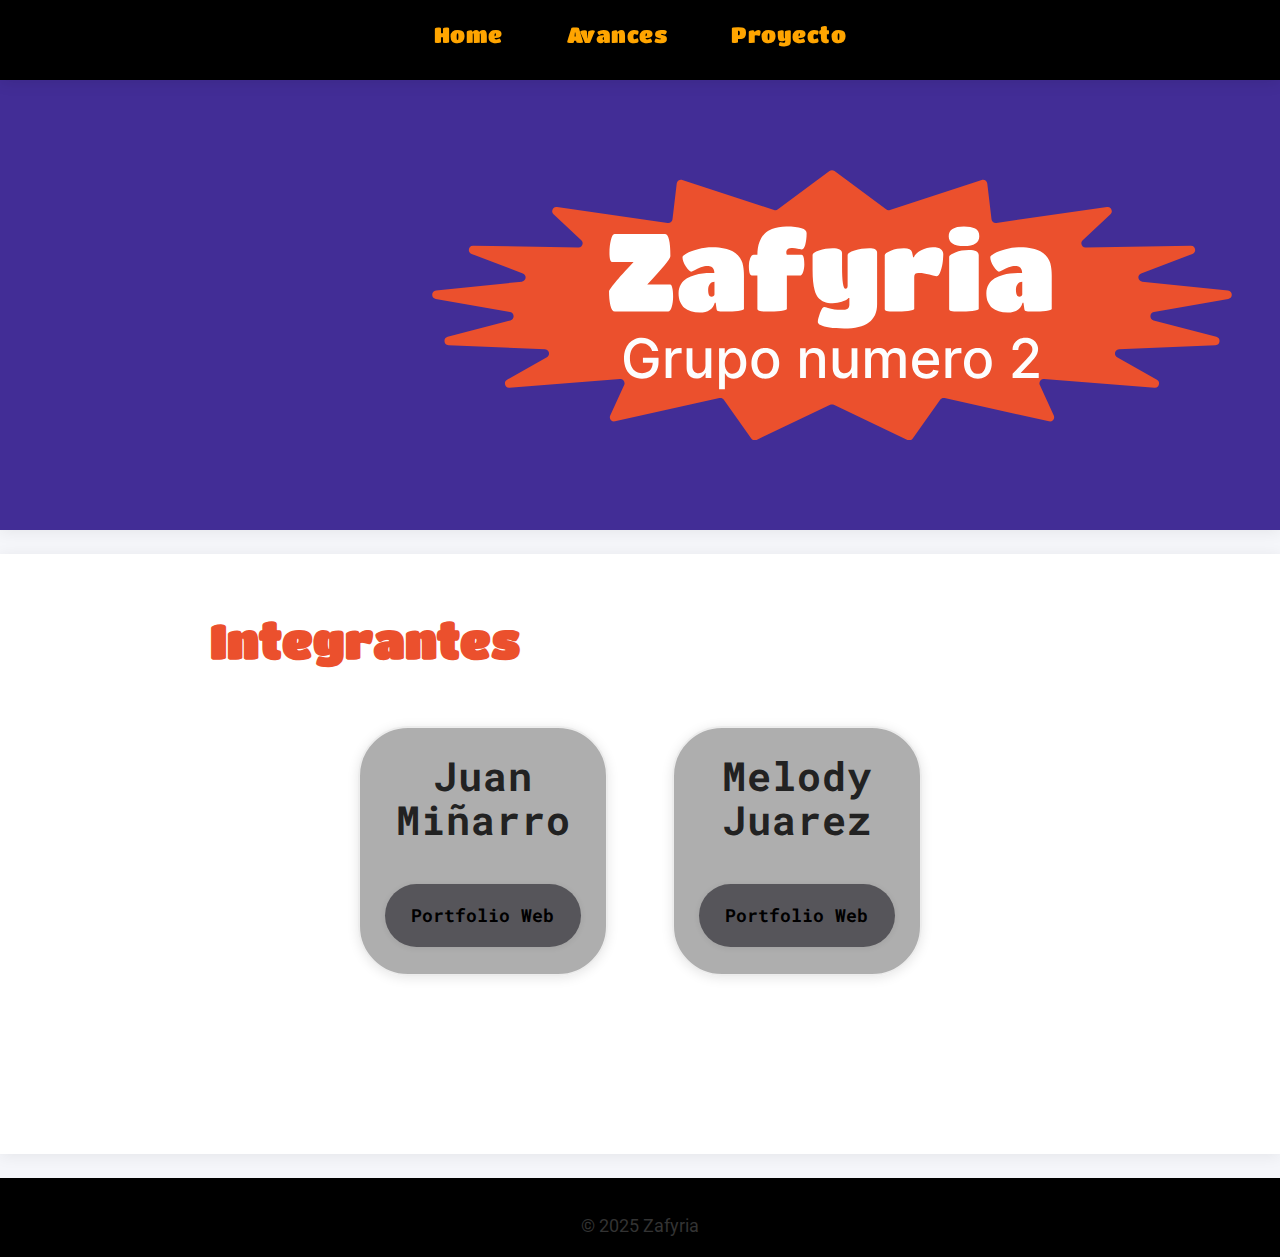
<file: index.html>
<!DOCTYPE html>
<html lang="es">
<head>
    <meta charset="UTF-8">
    <meta name="viewport" content="width=device-width, initial-scale=1.0">
    <title>Parque temático</title>
    <link rel="stylesheet" href="css/styles.css">
    <link rel="stylesheet" href="css/index.css">
    <link rel="preconnect" href="https://fonts.googleapis.com">
    <link rel="preconnect" href="https://fonts.gstatic.com" crossorigin>
    <link href="https://fonts.googleapis.com/css2?family=Roboto:ital,wght@0,100..900;1,100..900&family=Titan+One&display=swap" rel="stylesheet">

    <link rel="preconnect" href="https://fonts.googleapis.com">
    <link rel="preconnect" href="https://fonts.gstatic.com" crossorigin>
    <link href="https://fonts.googleapis.com/css2?family=Roboto+Mono:ital,wght@0,100..700;1,100..700&family=Roboto:ital,wght@0,100..900;1,100..900&family=Titan+One&display=swap" rel="stylesheet">
</head>
<body>
    <header>
        <button class="menu-btn">
            <span></span>
            <span></span>
            <span></span>
        </button>
        <nav>
            <ul>
                <li><a href="./index.html">Home</a></li>
                <li><a href="./html/avances.html">Avances</a></li>
                <li><a href="./html/proyecto.html">Proyecto</a></li>
            </ul>
        </nav>
    </header>
    <main>
        <section class="logo-section">
            <div>
                <svg width="938" height="317" viewBox="0 0 938 317" fill="none" xmlns="http://www.w3.org/2000/svg">
                    <path d="M466.019 1.2138C467.789 -0.100658 470.211 -0.100654 471.981 1.21381L532.418 46.096C533.719 47.0622 535.408 47.3379 536.948 46.8356L644.548 11.7612C647.546 10.7837 650.69 12.7931 651.062 15.9253L656.026 57.7182C656.358 60.51 658.925 62.4797 661.707 62.0769L791.375 43.3093C796.225 42.6074 799.085 48.5759 795.5 51.916L762.966 82.228C759.612 85.3521 761.879 90.9655 766.461 90.8856L889.731 88.7356C895.334 88.6379 896.833 96.4188 891.594 98.4089L831.454 121.256C826.531 123.127 827.472 130.355 832.709 130.903L933.274 141.423C939.043 142.026 939.33 150.319 933.617 151.32L846.47 166.592C841.182 167.519 840.873 174.993 846.066 176.354L919.643 195.627C925.195 197.081 924.321 205.218 918.586 205.459L805.548 210.216C800.523 210.428 798.92 217.091 803.299 219.565L849.963 245.928C854.622 248.56 852.448 255.683 847.114 255.266L717.617 245.141C713.81 244.843 711.088 248.75 712.686 252.218L729.04 287.709C730.773 291.468 727.448 295.584 723.409 294.681L601.005 267.318C599.036 266.878 596.995 267.664 595.831 269.312L563.673 314.818C562.269 316.806 559.637 317.494 557.439 316.447L471.151 275.335C469.79 274.686 468.21 274.686 466.849 275.335L380.561 316.447C378.363 317.494 375.731 316.806 374.327 314.818L342.169 269.312C341.005 267.664 338.964 266.878 336.995 267.318L214.591 294.681C210.552 295.584 207.227 291.468 208.96 287.709L225.314 252.218C226.912 248.75 224.19 244.843 220.383 245.141L90.8863 255.266C85.5517 255.683 83.3784 248.56 88.0372 245.928L134.701 219.565C139.08 217.091 137.477 210.428 132.452 210.216L19.4142 205.459C13.6794 205.218 12.8049 197.081 18.3575 195.627L91.9336 176.354C97.1273 174.993 96.818 167.519 91.5297 166.592L4.38276 151.32C-1.32997 150.319 -1.04267 142.026 4.72565 141.423L105.291 130.903C110.528 130.355 111.469 123.127 106.546 121.256L46.4056 98.4089C41.1671 96.4188 42.6656 88.6379 48.2685 88.7356L171.539 90.8856C176.121 90.9655 178.388 85.3521 175.035 82.228L142.5 51.916C138.915 48.5759 141.775 42.6074 146.625 43.3093L276.293 62.0769C279.075 62.4797 281.642 60.51 281.974 57.7182L286.938 15.9253C287.31 12.7931 290.454 10.7837 293.452 11.7612L401.052 46.8356C402.592 47.3379 404.281 47.0622 405.582 46.096L466.019 1.2138Z" fill="#EB502D"/>
                    <path d="M279.496 101.104C279.496 102.64 277.235 106.181 272.712 111.728C268.189 117.275 261.405 124.784 252.36 134.256H279.368C280.307 134.256 281.075 135.536 281.672 138.096C282.355 140.571 282.696 144.112 282.696 148.72C282.696 153.243 282.141 157.253 281.032 160.752C280.008 164.251 278.6 166 276.808 166H214.472C211.997 166 210.205 163.525 209.096 158.576C208.072 153.627 207.56 148.251 207.56 142.448C207.56 141.168 209.949 137.669 214.728 131.952C219.507 126.235 226.717 118.256 236.36 108.016H211.528C209.224 108.016 208.072 104.304 208.072 96.88C208.072 91.6747 208.627 86.768 209.736 82.16C210.845 77.4667 212.253 75.12 213.96 75.12H272.968C277.32 75.12 279.496 83.7813 279.496 101.104ZM314.05 167.152C306.285 167.152 300.183 165.317 295.746 161.648C293.954 160.112 292.375 157.851 291.01 154.864C289.73 151.877 289.09 148.379 289.09 144.368C289.09 140.357 290.029 136.859 291.906 133.872C293.869 130.885 296.215 128.581 298.946 126.96C301.677 125.339 304.877 124.016 308.546 122.992C314.093 121.541 320.194 120.816 326.85 120.816H331.074C331.074 117.317 329.879 114.843 327.49 113.392C326.466 112.795 324.887 112.496 322.754 112.496C320.706 112.496 318.189 113.051 315.202 114.16C312.301 115.269 309.869 116.421 307.906 117.616C305.943 118.725 304.621 119.28 303.938 119.28C302.402 119.28 300.311 117.275 297.666 113.264C295.021 109.168 293.698 105.456 293.698 102.128C293.698 101.019 295.277 99.568 298.434 97.776C301.591 95.984 306.029 94.3627 311.746 92.912C317.549 91.376 323.181 90.608 328.642 90.608C334.103 90.608 338.797 91.0773 342.722 92.016C346.733 92.8693 349.975 93.936 352.45 95.216C355.01 96.496 357.143 98.2027 358.85 100.336C360.642 102.469 361.965 104.389 362.818 106.096C363.757 107.803 364.439 110.021 364.866 112.752C365.463 115.909 365.762 119.792 365.762 124.4V162.928C365.762 163.867 363.458 164.635 358.85 165.232C354.327 165.744 349.805 166 345.282 166C340.845 166 337.943 165.872 336.578 165.616C335.298 165.36 334.53 165.061 334.274 164.72C334.018 164.379 333.805 163.781 333.634 162.928L332.61 155.632H331.586C329.453 163.312 323.607 167.152 314.05 167.152ZM331.202 145.904V130.928C328.983 130.928 327.191 131.867 325.826 133.744C324.461 135.621 323.778 137.755 323.778 140.144C323.778 145.776 325.058 148.592 327.618 148.592C328.727 148.592 329.581 148.336 330.178 147.824C330.861 147.227 331.202 146.587 331.202 145.904ZM416.074 123.76V162.928C416.074 163.867 413.727 164.635 409.034 165.232C404.341 165.744 398.581 166 391.754 166C384.927 166 381.514 164.976 381.514 162.928V123.76H374.986C372.682 123.76 371.53 119.877 371.53 112.112C371.53 109.04 372.042 106.181 373.066 103.536C374.175 100.805 375.583 99.44 377.29 99.44H381.514C381.514 93.7227 382.325 88.7307 383.946 84.464C385.653 80.1973 387.658 76.9547 389.962 74.736C392.351 72.432 395.21 70.5973 398.538 69.232C403.487 67.184 409.119 66.16 415.434 66.16C431.306 66.16 439.242 68.7627 439.242 73.968C439.242 79.6 438.687 84.208 437.578 87.792C436.469 91.376 434.975 93.168 433.098 93.168C432.33 93.168 430.879 92.912 428.746 92.4C426.698 91.8027 424.735 91.504 422.858 91.504C417.909 91.504 415.434 93.2107 415.434 96.624C415.434 97.4773 415.647 98.416 416.074 99.44H433.098C435.402 99.44 436.554 103.195 436.554 110.704C436.554 114.032 436.042 117.061 435.018 119.792C434.079 122.437 432.799 123.76 431.178 123.76H416.074ZM489.366 157.68V150.128H488.342C487.915 150.555 487.275 151.109 486.422 151.792C485.569 152.475 483.563 153.371 480.406 154.48C477.249 155.589 473.707 156.144 469.782 156.144C465.942 156.144 462.529 155.547 459.542 154.352C456.641 153.072 454.337 151.408 452.63 149.36C450.923 147.227 449.601 144.411 448.662 140.912C447.041 135.365 446.23 127.515 446.23 117.36V99.696C446.23 97.904 448.747 96.1547 453.782 94.448C458.817 92.656 464.107 91.76 469.654 91.76C477.078 91.76 480.79 93.68 480.79 97.52V113.648C480.79 130.715 482.155 139.248 484.886 139.248C486.507 139.248 487.318 138.096 487.318 135.792V99.696C487.318 97.904 490.006 96.1547 495.382 94.448C500.758 92.656 506.518 91.76 512.662 91.76C518.806 91.76 521.878 93.424 521.878 96.752V157.296C521.878 176.325 508.993 185.84 483.222 185.84C469.654 185.84 460.438 184.517 455.574 181.872C453.441 180.677 452.374 179.44 452.374 178.16C452.374 176.112 453.227 172.656 454.934 167.792C456.641 163.013 458.219 160.624 459.67 160.624C460.011 160.624 461.206 160.88 463.254 161.392C469.569 163.099 474.817 163.952 478.998 163.952C483.265 163.952 486.038 163.483 487.318 162.544C488.683 161.605 489.366 159.984 489.366 157.68ZM565.415 125.552V162.928C565.415 163.867 562.983 164.635 558.119 165.232C553.34 165.744 548.348 166 543.143 166C538.023 166 534.695 165.787 533.159 165.36C531.623 164.848 530.855 164.037 530.855 162.928V99.824C530.855 98.2027 533.202 96.4533 537.895 94.576C542.674 92.6987 547.836 91.76 553.383 91.76C559.015 91.76 562.172 93.296 562.855 96.368L564.135 102.256H565.031C566.226 99.0133 569.084 96.2827 573.607 94.064C578.13 91.76 582.652 90.608 587.175 90.608C591.698 90.608 594.855 91.3333 596.647 92.784C598.524 94.2347 599.463 96.112 599.463 98.416C599.463 100.635 599.292 103.493 598.951 106.992C598.61 110.491 597.756 114.288 596.391 118.384C595.111 122.48 593.404 124.528 591.271 124.528C590.418 124.528 587.73 123.888 583.207 122.608C578.684 121.328 574.93 120.688 571.943 120.688C569.042 120.688 567.207 121.115 566.439 121.968C565.756 122.821 565.415 124.016 565.415 125.552ZM641.055 99.824V162.928C641.055 163.867 638.58 164.635 633.631 165.232C628.767 165.744 623.732 166 618.527 166C613.407 166 610.079 165.787 608.543 165.36C607.092 164.848 606.367 164.037 606.367 162.928V102.128C606.367 100.251 608.756 98.416 613.535 96.624C618.399 94.7467 623.69 93.808 629.407 93.808C637.172 93.808 641.055 95.8133 641.055 99.824ZM623.647 66.16C629.279 66.16 633.674 67.0133 636.831 68.72C640.074 70.3413 641.695 73.328 641.695 77.68C641.695 85.36 635.722 89.2 623.775 89.2C611.828 89.2 605.855 85.36 605.855 77.68C605.855 70 611.786 66.16 623.647 66.16ZM674.925 167.152C667.16 167.152 661.058 165.317 656.621 161.648C654.829 160.112 653.25 157.851 651.885 154.864C650.605 151.877 649.965 148.379 649.965 144.368C649.965 140.357 650.904 136.859 652.781 133.872C654.744 130.885 657.09 128.581 659.821 126.96C662.552 125.339 665.752 124.016 669.421 122.992C674.968 121.541 681.069 120.816 687.725 120.816H691.949C691.949 117.317 690.754 114.843 688.365 113.392C687.341 112.795 685.762 112.496 683.629 112.496C681.581 112.496 679.064 113.051 676.077 114.16C673.176 115.269 670.744 116.421 668.781 117.616C666.818 118.725 665.496 119.28 664.813 119.28C663.277 119.28 661.186 117.275 658.541 113.264C655.896 109.168 654.573 105.456 654.573 102.128C654.573 101.019 656.152 99.568 659.309 97.776C662.466 95.984 666.904 94.3627 672.621 92.912C678.424 91.376 684.056 90.608 689.517 90.608C694.978 90.608 699.672 91.0773 703.597 92.016C707.608 92.8693 710.85 93.936 713.325 95.216C715.885 96.496 718.018 98.2027 719.725 100.336C721.517 102.469 722.84 104.389 723.693 106.096C724.632 107.803 725.314 110.021 725.741 112.752C726.338 115.909 726.637 119.792 726.637 124.4V162.928C726.637 163.867 724.333 164.635 719.725 165.232C715.202 165.744 710.68 166 706.157 166C701.72 166 698.818 165.872 697.453 165.616C696.173 165.36 695.405 165.061 695.149 164.72C694.893 164.379 694.68 163.781 694.509 162.928L693.485 155.632H692.461C690.328 163.312 684.482 167.152 674.925 167.152ZM692.077 145.904V130.928C689.858 130.928 688.066 131.867 686.701 133.744C685.336 135.621 684.653 137.755 684.653 140.144C684.653 145.776 685.933 148.592 688.493 148.592C689.602 148.592 690.456 148.336 691.053 147.824C691.736 147.227 692.077 146.587 692.077 145.904Z" fill="white"/>
                    <path d="M258.082 212.159C257.643 210.78 257.052 209.545 256.31 208.455C255.582 207.348 254.711 206.409 253.696 205.636C252.681 204.848 251.522 204.25 250.219 203.841C248.931 203.432 247.514 203.227 245.969 203.227C243.348 203.227 240.984 203.902 238.878 205.25C236.772 206.598 235.105 208.576 233.878 211.182C232.666 213.773 232.06 216.947 232.06 220.705C232.06 224.477 232.673 227.667 233.901 230.273C235.128 232.879 236.81 234.856 238.946 236.205C241.082 237.553 243.514 238.227 246.241 238.227C248.772 238.227 250.976 237.712 252.855 236.682C254.749 235.652 256.211 234.197 257.241 232.318C258.287 230.424 258.81 228.197 258.81 225.636L260.628 225.977H247.31V220.182H265.605V225.477C265.605 229.386 264.772 232.78 263.105 235.659C261.454 238.523 259.166 240.735 256.241 242.295C253.332 243.856 249.999 244.636 246.241 244.636C242.029 244.636 238.332 243.667 235.151 241.727C231.984 239.788 229.514 237.038 227.741 233.477C225.969 229.902 225.082 225.659 225.082 220.75C225.082 217.038 225.598 213.705 226.628 210.75C227.658 207.795 229.105 205.288 230.969 203.227C232.848 201.152 235.052 199.568 237.582 198.477C240.128 197.371 242.908 196.818 245.923 196.818C248.438 196.818 250.779 197.189 252.946 197.932C255.128 198.674 257.067 199.727 258.764 201.091C260.476 202.455 261.893 204.076 263.014 205.955C264.135 207.818 264.893 209.886 265.287 212.159H258.082ZM273.974 244V209.091H280.543V214.636H280.906C281.543 212.758 282.664 211.28 284.27 210.205C285.891 209.114 287.724 208.568 289.77 208.568C290.194 208.568 290.694 208.583 291.27 208.614C291.861 208.644 292.323 208.682 292.656 208.727V215.227C292.384 215.152 291.899 215.068 291.202 214.977C290.505 214.871 289.808 214.818 289.111 214.818C287.505 214.818 286.073 215.159 284.815 215.841C283.573 216.508 282.588 217.439 281.861 218.636C281.134 219.818 280.77 221.167 280.77 222.682V244H273.974ZM320.651 229.523V209.091H327.469V244H320.787V237.955H320.423C319.62 239.818 318.332 241.371 316.56 242.614C314.802 243.841 312.613 244.455 309.991 244.455C307.749 244.455 305.764 243.962 304.037 242.977C302.325 241.977 300.976 240.5 299.991 238.545C299.022 236.591 298.537 234.174 298.537 231.295V209.091H305.332V230.477C305.332 232.856 305.991 234.75 307.31 236.159C308.628 237.568 310.34 238.273 312.446 238.273C313.719 238.273 314.984 237.955 316.241 237.318C317.514 236.682 318.567 235.72 319.401 234.432C320.249 233.144 320.666 231.508 320.651 229.523ZM336.599 257.091V209.091H343.236V214.75H343.804C344.198 214.023 344.766 213.182 345.509 212.227C346.251 211.273 347.281 210.439 348.599 209.727C349.918 209 351.66 208.636 353.827 208.636C356.645 208.636 359.16 209.348 361.372 210.773C363.584 212.197 365.319 214.25 366.577 216.932C367.849 219.614 368.486 222.841 368.486 226.614C368.486 230.386 367.857 233.621 366.599 236.318C365.342 239 363.615 241.068 361.418 242.523C359.221 243.962 356.713 244.682 353.895 244.682C351.774 244.682 350.039 244.326 348.69 243.614C347.357 242.902 346.312 242.068 345.554 241.114C344.796 240.159 344.213 239.311 343.804 238.568H343.395V257.091H336.599ZM343.259 226.545C343.259 229 343.615 231.152 344.327 233C345.039 234.848 346.069 236.295 347.418 237.341C348.766 238.371 350.418 238.886 352.372 238.886C354.402 238.886 356.099 238.348 357.463 237.273C358.827 236.182 359.857 234.705 360.554 232.841C361.266 230.977 361.622 228.879 361.622 226.545C361.622 224.242 361.274 222.174 360.577 220.341C359.895 218.508 358.865 217.061 357.486 216C356.122 214.939 354.418 214.409 352.372 214.409C350.402 214.409 348.736 214.917 347.372 215.932C346.024 216.947 345.001 218.364 344.304 220.182C343.607 222 343.259 224.121 343.259 226.545ZM390.804 244.705C387.531 244.705 384.675 243.955 382.236 242.455C379.796 240.955 377.902 238.856 376.554 236.159C375.205 233.462 374.531 230.311 374.531 226.705C374.531 223.083 375.205 219.917 376.554 217.205C377.902 214.492 379.796 212.386 382.236 210.886C384.675 209.386 387.531 208.636 390.804 208.636C394.077 208.636 396.933 209.386 399.372 210.886C401.812 212.386 403.705 214.492 405.054 217.205C406.402 219.917 407.077 223.083 407.077 226.705C407.077 230.311 406.402 233.462 405.054 236.159C403.705 238.856 401.812 240.955 399.372 242.455C396.933 243.955 394.077 244.705 390.804 244.705ZM390.827 239C392.948 239 394.705 238.439 396.099 237.318C397.493 236.197 398.524 234.705 399.19 232.841C399.872 230.977 400.213 228.924 400.213 226.682C400.213 224.455 399.872 222.409 399.19 220.545C398.524 218.667 397.493 217.159 396.099 216.023C394.705 214.886 392.948 214.318 390.827 214.318C388.69 214.318 386.918 214.886 385.509 216.023C384.115 217.159 383.077 218.667 382.395 220.545C381.728 222.409 381.395 224.455 381.395 226.682C381.395 228.924 381.728 230.977 382.395 232.841C383.077 234.705 384.115 236.197 385.509 237.318C386.918 238.439 388.69 239 390.827 239ZM438.395 223.273V244H431.599V209.091H438.122V214.773H438.554C439.357 212.924 440.615 211.439 442.327 210.318C444.054 209.197 446.228 208.636 448.849 208.636C451.228 208.636 453.312 209.136 455.099 210.136C456.887 211.121 458.274 212.591 459.259 214.545C460.243 216.5 460.736 218.917 460.736 221.795V244H453.94V222.614C453.94 220.083 453.281 218.106 451.963 216.682C450.645 215.242 448.834 214.523 446.531 214.523C444.955 214.523 443.554 214.864 442.327 215.545C441.115 216.227 440.152 217.227 439.44 218.545C438.743 219.848 438.395 221.424 438.395 223.273ZM491.963 229.523V209.091H498.781V244H492.099V237.955H491.736C490.933 239.818 489.645 241.371 487.872 242.614C486.115 243.841 483.925 244.455 481.304 244.455C479.062 244.455 477.077 243.962 475.349 242.977C473.637 241.977 472.289 240.5 471.304 238.545C470.334 236.591 469.849 234.174 469.849 231.295V209.091H476.645V230.477C476.645 232.856 477.304 234.75 478.622 236.159C479.94 237.568 481.652 238.273 483.759 238.273C485.031 238.273 486.296 237.955 487.554 237.318C488.827 236.682 489.88 235.72 490.713 234.432C491.562 233.144 491.978 231.508 491.963 229.523ZM507.912 244V209.091H514.435V214.773H514.866C515.594 212.848 516.783 211.348 518.435 210.273C520.086 209.182 522.063 208.636 524.366 208.636C526.7 208.636 528.654 209.182 530.23 210.273C531.821 211.364 532.995 212.864 533.753 214.773H534.116C534.95 212.909 536.276 211.424 538.094 210.318C539.912 209.197 542.079 208.636 544.594 208.636C547.76 208.636 550.344 209.629 552.344 211.614C554.359 213.598 555.366 216.591 555.366 220.591V244H548.571V221.227C548.571 218.864 547.927 217.152 546.639 216.091C545.351 215.03 543.813 214.5 542.026 214.5C539.813 214.5 538.094 215.182 536.866 216.545C535.639 217.894 535.026 219.629 535.026 221.75V244H528.253V220.795C528.253 218.902 527.662 217.379 526.48 216.227C525.298 215.076 523.76 214.5 521.866 214.5C520.579 214.5 519.389 214.841 518.298 215.523C517.223 216.189 516.351 217.121 515.685 218.318C515.033 219.515 514.707 220.902 514.707 222.477V244H507.912ZM579.52 244.705C576.08 244.705 573.118 243.97 570.634 242.5C568.164 241.015 566.255 238.932 564.906 236.25C563.573 233.553 562.906 230.394 562.906 226.773C562.906 223.197 563.573 220.045 564.906 217.318C566.255 214.591 568.134 212.462 570.543 210.932C572.967 209.402 575.8 208.636 579.043 208.636C581.012 208.636 582.921 208.962 584.77 209.614C586.618 210.265 588.277 211.288 589.747 212.682C591.217 214.076 592.376 215.886 593.224 218.114C594.073 220.326 594.497 223.015 594.497 226.182V228.591H566.747V223.5H587.838C587.838 221.712 587.474 220.129 586.747 218.75C586.02 217.356 584.997 216.258 583.679 215.455C582.376 214.652 580.846 214.25 579.088 214.25C577.179 214.25 575.512 214.72 574.088 215.659C572.679 216.583 571.588 217.795 570.815 219.295C570.058 220.78 569.679 222.394 569.679 224.136V228.114C569.679 230.447 570.088 232.432 570.906 234.068C571.74 235.705 572.899 236.955 574.384 237.818C575.868 238.667 577.603 239.091 579.588 239.091C580.876 239.091 582.05 238.909 583.111 238.545C584.171 238.167 585.088 237.606 585.861 236.864C586.634 236.121 587.224 235.205 587.634 234.114L594.065 235.273C593.55 237.167 592.626 238.826 591.293 240.25C589.974 241.659 588.315 242.758 586.315 243.545C584.33 244.318 582.065 244.705 579.52 244.705ZM602.037 244V209.091H608.605V214.636H608.969C609.605 212.758 610.726 211.28 612.332 210.205C613.954 209.114 615.787 208.568 617.832 208.568C618.257 208.568 618.757 208.583 619.332 208.614C619.923 208.644 620.385 208.682 620.719 208.727V215.227C620.446 215.152 619.961 215.068 619.264 214.977C618.567 214.871 617.87 214.818 617.173 214.818C615.567 214.818 614.135 215.159 612.878 215.841C611.635 216.508 610.651 217.439 609.923 218.636C609.196 219.818 608.832 221.167 608.832 222.682V244H602.037ZM640.054 244.705C636.781 244.705 633.925 243.955 631.486 242.455C629.046 240.955 627.152 238.856 625.804 236.159C624.455 233.462 623.781 230.311 623.781 226.705C623.781 223.083 624.455 219.917 625.804 217.205C627.152 214.492 629.046 212.386 631.486 210.886C633.925 209.386 636.781 208.636 640.054 208.636C643.327 208.636 646.183 209.386 648.622 210.886C651.062 212.386 652.955 214.492 654.304 217.205C655.652 219.917 656.327 223.083 656.327 226.705C656.327 230.311 655.652 233.462 654.304 236.159C652.955 238.856 651.062 240.955 648.622 242.455C646.183 243.955 643.327 244.705 640.054 244.705ZM640.077 239C642.198 239 643.955 238.439 645.349 237.318C646.743 236.197 647.774 234.705 648.44 232.841C649.122 230.977 649.463 228.924 649.463 226.682C649.463 224.455 649.122 222.409 648.44 220.545C647.774 218.667 646.743 217.159 645.349 216.023C643.955 214.886 642.198 214.318 640.077 214.318C637.94 214.318 636.168 214.886 634.759 216.023C633.365 217.159 632.327 218.667 631.645 220.545C630.978 222.409 630.645 224.455 630.645 226.682C630.645 228.924 630.978 230.977 631.645 232.841C632.327 234.705 633.365 236.197 634.759 237.318C636.168 238.439 637.94 239 640.077 239ZM680.759 244V238.909L696.509 222.591C698.19 220.818 699.577 219.265 700.668 217.932C701.774 216.583 702.599 215.303 703.145 214.091C703.69 212.879 703.963 211.591 703.963 210.227C703.963 208.682 703.599 207.348 702.872 206.227C702.145 205.091 701.152 204.22 699.895 203.614C698.637 202.992 697.221 202.682 695.645 202.682C693.978 202.682 692.524 203.023 691.281 203.705C690.039 204.386 689.084 205.348 688.418 206.591C687.751 207.833 687.418 209.288 687.418 210.955H680.713C680.713 208.121 681.365 205.644 682.668 203.523C683.971 201.402 685.759 199.758 688.031 198.591C690.304 197.409 692.887 196.818 695.781 196.818C698.705 196.818 701.281 197.402 703.509 198.568C705.751 199.72 707.501 201.295 708.759 203.295C710.016 205.28 710.645 207.523 710.645 210.023C710.645 211.75 710.319 213.439 709.668 215.091C709.031 216.742 707.918 218.583 706.327 220.614C704.736 222.629 702.524 225.076 699.69 227.955L690.44 237.636V237.977H711.395V244H680.759Z" fill="#FDFDFD"/>
                </svg>
            </div>
            
        </section>
        <section class="cards-section">
            <div class="title-div">
                <h1>Integrantes</h1>  
            </div>
            <div class="cards-div">
                
              <div class="card">
                <h2>Juan Miñarro</h2>
                <div>
                    <h3><a href="https://juojo.github.io/dw-SitioPersonal/" target="_blank">Portfolio Web</a></h3>
                </div>
            </div>

            <div class="card">
                <h2>Melody Juarez</h2>
                <div>
                    <h3><a href="https://mejuarez.github.io/UVA3-ModoClaroyOscuro/" target="_blank">Portfolio Web</a></h3>
                </div>
            </div>


            </div>


             
           

            
            
        </section>
    </main>
    <footer>
        <p>&copy; 2025 Zafyria</p>
       
    </footer>

    <script>
       
        const menuBtn = document.querySelector('.menu-btn');
        const navUl = document.querySelector('nav ul');

        menuBtn.addEventListener('click', () => {
            menuBtn.classList.toggle('active');
            navUl.classList.toggle('active');
        });
    </script>
</body>
</html>
</file>
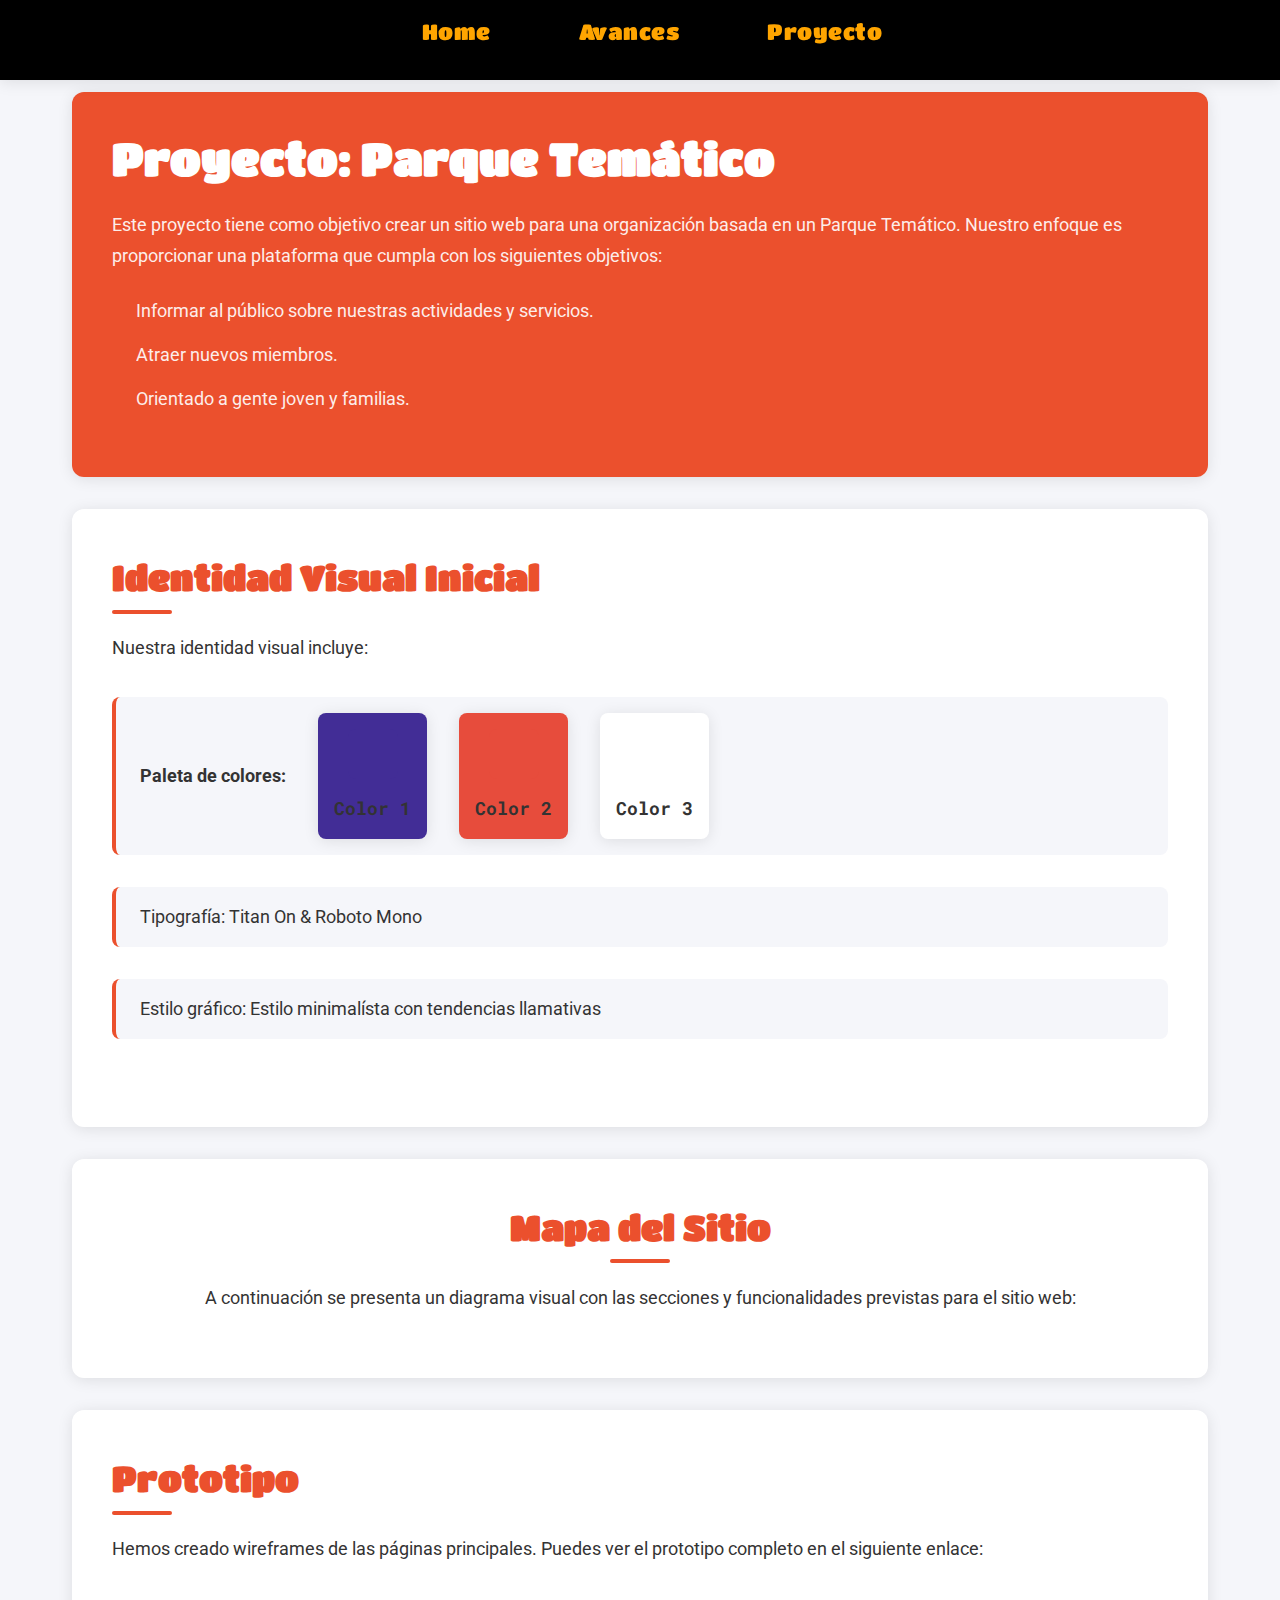
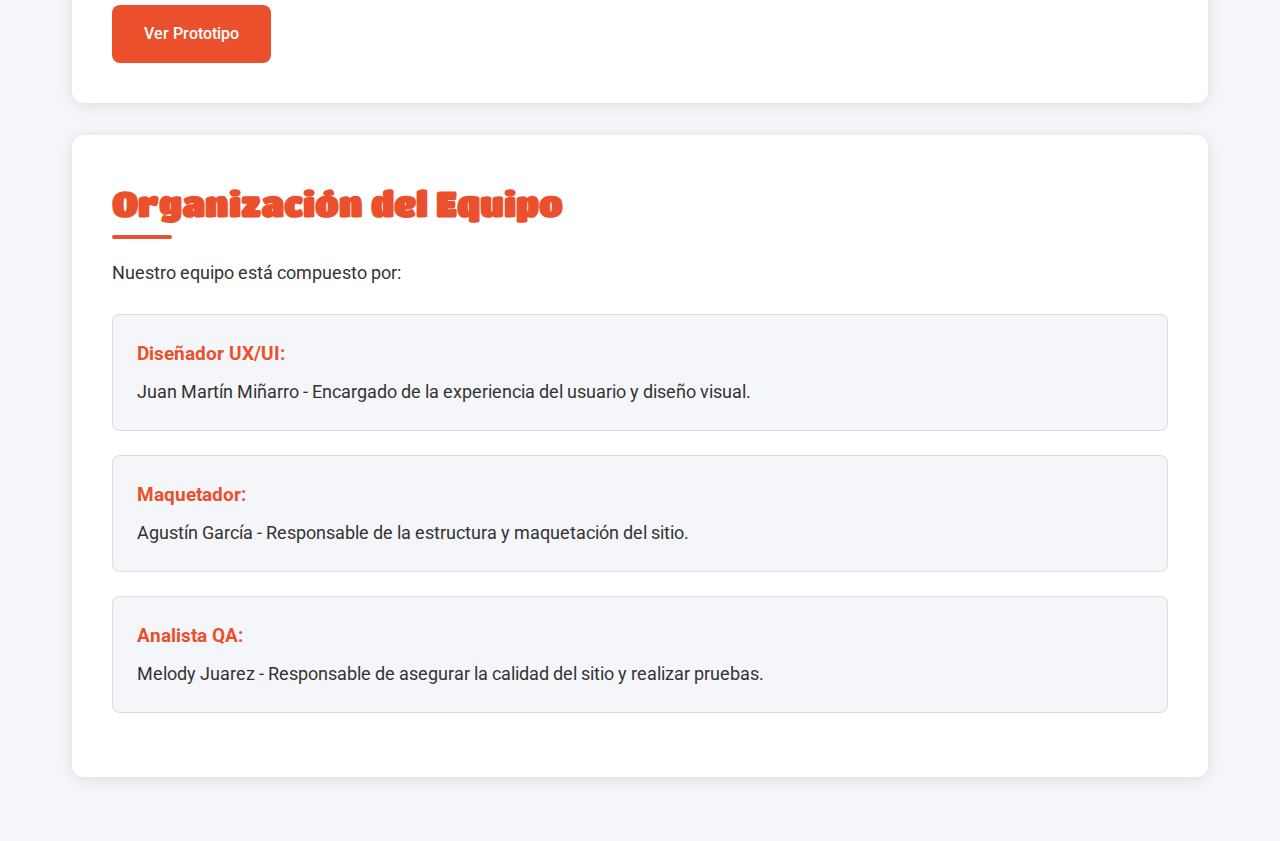
<file: html/avances.html>
<!DOCTYPE html>
<html lang="en">
<head>
    <meta charset="UTF-8">
    <meta name="viewport" content="width=device-width, initial-scale=1.0">

    <link rel="stylesheet" href="../css/styles.css">
    <link rel="stylesheet" href="../css/avances.css">
    <link rel="stylesheet" href="../css/navbar.css">
 
    <link rel="preconnect" href="https://fonts.googleapis.com">
    <link rel="preconnect" href="https://fonts.gstatic.com" crossorigin>
    <link href="https://fonts.googleapis.com/css2?family=Roboto:ital,wght@0,100..900;1,100..900&family=Titan+One&display=swap" rel="stylesheet">

    <link rel="preconnect" href="https://fonts.googleapis.com">
    <link rel="preconnect" href="https://fonts.gstatic.com" crossorigin>
    <link href="https://fonts.googleapis.com/css2?family=Roboto+Mono:ital,wght@0,100..700;1,100..700&family=Roboto:ital,wght@0,100..900;1,100..900&family=Titan+One&display=swap" rel="stylesheet">
    <title>Parque temático</title>
</head>
<body>
    <header>
        <button class="menu-btn">
            <span></span>
            <span></span>
            <span></span>
        </button>
        <nav>
            <ul>
                <li><a href="../index.html">Home</a></li>
                <li><a href="./avances.html">Avances</a></li>
                <li><a href="./proyecto.html">Proyecto</a></li>
            </ul>
        </nav>
    </header>
    <main>
        <section class="intro">
            <h1>Proyecto: Parque Temático</h1>
            <p>Este proyecto tiene como objetivo crear un sitio web para una organización basada en un Parque Temático. Nuestro enfoque es proporcionar una plataforma que cumpla con los siguientes objetivos:</p>
            <ul>
                <li>Informar al público sobre nuestras actividades y servicios.</li>
                <li>Atraer nuevos miembros.</li>
                <li>Orientado a gente joven y familias.</li>
            </ul>
        </section>

        <section class="visual-identity">
            <h2>Identidad Visual Inicial</h2>
            <p>Nuestra identidad visual incluye:</p>
            <ul class="color-palette">
                <li>
                    <div class="color-palette-item">
                        <strong>Paleta de colores:</strong>
                        <div class="color">
                            <h3>Color 1</h3>
                        </div>
                         <div class="color">
                            <h3>Color 2</h3>
                        </div>
                         <div class="color">
                            <h3>Color 3</h3>
                        </div>
                    </div>
                </li>
                <li>Tipografía: Titan On & Roboto Mono</li>
                <li>Estilo gráfico: Estilo minimalísta con tendencias llamativas</li>
                
            </ul>
        </section>

        <section class="site-map">
            <h2>Mapa del Sitio</h2>
            <p>A continuación se presenta un diagrama visual con las secciones y funcionalidades previstas para el sitio web:</p>
          
        </section>

        <section class="prototype">
            <h2>Prototipo</h2>
            <p>Hemos creado wireframes de las páginas principales. Puedes ver el prototipo completo en el siguiente enlace:</p>
            <a href="[enlace al prototipo]" target="_blank">Ver Prototipo</a>
        </section>

        <section class="team-organization">
            <h2>Organización del Equipo</h2>
            <p>Nuestro equipo está compuesto por:</p>
            <ul>
                <li><strong>Diseñador UX/UI:</strong> Juan Martín Miñarro - Encargado de la experiencia del usuario y diseño visual.</li>
                <li><strong>Maquetador:</strong> Agustín García - Responsable de la estructura y maquetación del sitio.</li>
                <li><strong>Analista QA:</strong> Melody Juarez - Responsable de asegurar la calidad del sitio y realizar pruebas.</li>
            </ul>
        </section>
    </main>
</body>
</html>
</file>
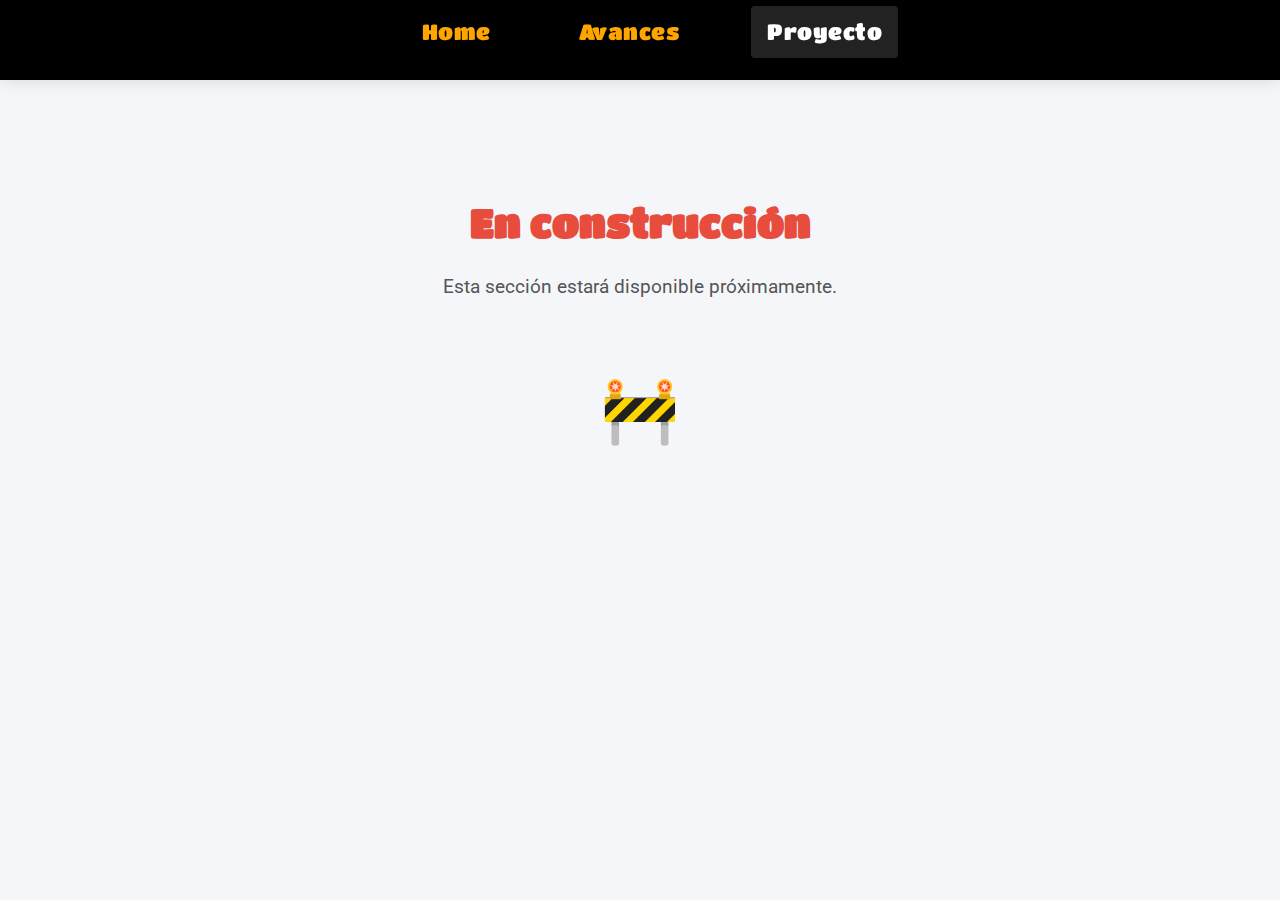
<file: html/proyecto.html>
<!DOCTYPE html>
<html lang="es">
<head>
    <meta charset="UTF-8">
    <meta name="viewport" content="width=device-width, initial-scale=1.0">
    <title>Proyecto - En construcción</title>
    <link rel="stylesheet" href="../css/styles.css">
    <link rel="stylesheet" href="../css/avances.css">
    <link rel="stylesheet" href="../css/navbar.css">
    <link rel="preconnect" href="https://fonts.googleapis.com">
    <link rel="preconnect" href="https://fonts.gstatic.com" crossorigin>
    <link href="https://fonts.googleapis.com/css2?family=Roboto:ital,wght@0,100..900;1,100..900&family=Titan+One&display=swap" rel="stylesheet">
    <link rel="stylesheet" href="../css/proyecto.css">
</head>
<body>
    <header>
        <button class="menu-btn">
            <span></span>
            <span></span>
            <span></span>
        </button>
        <nav>
            <ul>
                <li><a href="../index.html">Home</a></li>
                <li><a href="./avances.html">Avances</a></li>
                <li><a href="./proyecto.html" class="active">Proyecto</a></li>
            </ul>
        </nav>
    </header>
    <main class="main-construccion">
        <h1>En construcción</h1>
        <p>Esta sección estará disponible próximamente.</p>
        <div class="emoji">🚧</div>
    </main>
</body>
</html>
</file>
<file: css/styles.css>
* {
    margin: 0;
    padding: 0;
    box-sizing: border-box;
    text-decoration: none;
}




header {
    background-color: #000;
    padding: 1rem;
    position: fixed;
    width: 100%;
    top: 0;
    z-index: 1000;
    box-shadow: 0 2px 15px rgba(0, 0, 0, 0.1);
    height: 80px;
    display: flex;
    justify-content: center;
    align-items: center;
}

nav ul {
    list-style: none;
    display: flex;
    justify-content: center;
    gap: 2rem;
    margin: 0;
    padding: 0;
    align-items: center;
}

nav a {
    color: orange;
    text-decoration: none;

    transition: all 0.3s ease;
    padding: 0.5rem 1rem;
    border-radius: 4px;
    font-family: 'Titan One', sans-serif;
    font-size: 1.4rem;
    letter-spacing: 0.5px;
}

nav a:hover, nav a.active {
    background-color: #222;
    color: #fff;
}


.menu-btn {
    display: none;
    background: none;
    border: none;
    cursor: pointer;
    padding: 0.5rem;
    
}

.menu-btn span {
    display: block;
    width: 25px;
    height: 3px;
    background-color: #fff;
    margin: 5px 0;
    transition: all 0.3s ease;
   
}




section {
    padding: 2rem;
}

section div {
    display: flex;
    flex-direction: column;
    align-items: center;
    gap: 2rem;
}

section div p {
    font-size: 2rem;
    text-align: center;
    color: #333;
}

section div svg {
    max-width: 100%;
    height: auto;
}


@media screen and (max-width: 900px) {
    nav ul {
        gap: 1rem;
    }
}

@media screen and (max-width: 768px) {
    nav ul {
        flex-direction: column;
        background: #000;
        position: absolute;
        top: 60px;
        left: 0;
        width: 100%;
        display: none;
        box-shadow: 0 2px 15px rgba(0,0,0,0.1);
        border-radius: 0 0 12px 12px;
    }
    nav ul.active {
        display: flex;
    }
    .menu-btn {
        display: block;
        position: absolute;
        left: 1rem;
        top: 1rem;
        z-index: 1100;
    }
}
</file>
<file: css/index.css>
/* --- ESTILO BASE INDEX --- */
body {
    font-family: 'Roboto', sans-serif;
    background: #f5f6fa;
    color: #222;
    margin: 0;
    padding: 0;
}

main {
    margin-top: 80px;
}

.logo-section div{
    margin-right: 800px;
}

section {
    background: #fff;
  
    box-shadow: 0 2px 15px rgba(0,0,0,0.07);
    padding: 2.5rem 2rem;
    margin-bottom: 1.5rem;
    transition: box-shadow 0.3s;
}
section:hover {
    box-shadow: 0 6px 24px rgba(0,0,0,0.13);
}

h1, h2 {
    font-family: 'Titan One', cursive;
    color: orange;
    margin-bottom: 1.2rem;
    line-height: 1.1;
}
h1 {
    font-size: 2.7rem;
}
h2 {
    font-size: 2rem;
}

p, li {
    font-size: 1.15rem;
    color: #333;
    line-height: 1.7;
}

ul {
    margin: 1.2rem 0 0 1.2rem;
    padding: 0;
}

li {
    margin-bottom: 0.7rem;
}

a.button, .cta {
    display: inline-block;
    background: orange;
    color: #fff;
    font-weight: bold;
    padding: 1rem 2.5rem;
    border-radius: 8px;
    font-size: 1.2rem;
    text-decoration: none;
    transition: background 0.3s;
    margin-top: 1.5rem;
}
a.button:hover, .cta:hover {
    background: #ff9800;
}

footer {
    text-align: center;
    padding: 2rem 1rem 1rem 1rem;
    color: #888;
    font-size: 1rem;
    background-color: #000;
    
}

footer ul {
    text-decoration: none;
}

@media (max-width: 1024px) {
    main {
        padding: 2rem 1rem 1rem 1rem;
    }
    section {
        padding: 2rem 1rem;
    }
    h1 {
        font-size: 2.2rem;
    }
    h2 {
        font-size: 1.5rem;
    }
}

@media (max-width: 768px) {
    main {
        padding: 1.2rem 0.5rem 0.5rem 0.5rem;
    }
    section {
        padding: 1.2rem 0.5rem;
    }
    h1 {
        font-size: 1.7rem;
    }
    h2 {
        font-size: 1.2rem;
    }
    p, li {
        font-size: 1rem;
    }
}

@media (max-width: 480px) {
    main {
        padding: 0.5rem 0.2rem 0.2rem 0.2rem;
    }
    section {
        padding: 0.7rem 0.2rem;
        border-radius: 8px;
    }
    h1 {
        font-size: 1.2rem;
    }
    h2 {
        font-size: 1rem;
    }
    p, li {
        font-size: 0.95rem;
    }
    a.button, .cta {
        font-size: 1rem;
        padding: 0.7rem 1.2rem;
    }
}
/* --- FIN INDEX --- */

.logo-section {
    height: 450px;
    background-color:#422D96;
    display:flex;
    justify-self: center;
    width: 100%;
    align-items: center;
}

.logo-section svg {
    margin-left: 800px;
}

.cards-section{
    height: 600px;
    display: flex;
    flex-direction: column;
    align-items: center;
    width: 100%;
}

.title-div{
    padding:20px;
}

.title-div h1{
    color: #EB502D;
    font-size: 3rem;
    margin-right: 550px;
    font-family:  "Titan One", sans-serif;
}

.cards-div{
    display: flex;
    padding:20px;
    flex-direction: row;
}

.card {
    height: 250px;
    width: 250px;
    background-color: #00000051;
    border-radius: 50px;
    display: flex;
    justify-content: center;
    align-items: center;
    box-shadow: 0 2px 12px rgba(0,0,0,0.10);
    border: 2px solid #ececec;
    transition: box-shadow 0.3s, transform 0.3s, border-color 0.3s;
    cursor: pointer;
    margin: 0 16px;
}

.card:hover {
    box-shadow: 0 8px 32px rgba(0,0,0,0.18);
    transform: translateY(-10px) scale(1.04);
    border-color: orange;
    background-color: #fff;
}

.card div {
    background-color: #56555a;
    padding: 20px;
    border-radius: 40px;
    width: 80%;
    box-shadow: 0 1px 6px rgba(0,0,0,0.08);
    transition: background 0.3s;
}

.card:hover div {
    background-color: #ffe5c2;
}

.card h2 {
    font-family: 'Roboto Mono', sans-serif;
    font-size: 40px;
    text-align: center;
    color: #222;
    letter-spacing: 1px;
    margin-bottom: 10px;
}

.card div h3 a {
    font-family: 'Roboto Mono', sans-serif;
    color: #000;
    text-decoration: none;
    font-size: 1.1rem;
    transition: color 0.3s;
}

.card div h3 a:hover {
    color: orange;
}
</file>
<file: css/avances.css>
:root {
    --primary-color: #2c3e50;
    --secondary-color: #422D96;
    --accent-color: #e74c3c;
    --text-color: #333;
    --light-bg: #f5f6fa;
    --white: #ffffff;
    --shadow: 0 2px 15px rgba(0, 0, 0, 0.1);
    --transition: all 0.3s ease;
}


* {
    margin: 0;
    padding: 0;
    box-sizing: border-box;
   

}


body {
    font-family: 'Roboto', sans-serif;
    line-height: 1.6;
    color: var(--text-color);
    background-color: var(--light-bg);
    padding-top: 60px;
}


main {
    max-width: 1200px;
    margin: 0 auto;
    padding: 2rem;
}

section {
    background: var(--white);
    padding: 2.5rem;
    margin-bottom: 2rem;
    border-radius: 12px;
    box-shadow: var(--shadow);
    transition: var(--transition);
}

section:hover {
    transform: translateY(-5px);
}


h1 {
    font-family: 'Titan One', cursive;
    font-size: 2.8rem;
    color: var(--primary-color);
    margin-bottom: 1.5rem;
    line-height: 1.2;
}

h2 {
    font-family: 'Titan One', cursive;
    font-size: 2.2rem;
    color:#EB502D;
    margin-bottom: 1.2rem;
    position: relative;
    padding-bottom: 0.5rem;
}

h2::after {
    content: '';
    position: absolute;
    bottom: 0;
    left: 0;
    width: 60px;
    height: 4px;
    background: #EB502D;
    border-radius: 2px;
}

p {
    font-family: 'Roboto', sans-serif;
    font-size: 1.1rem;
    line-height: 1.8;
    color: var(--text-color);
    margin-bottom: 1.5rem;
}


ul {
    list-style: none;
    margin: 1.5rem 0;
}

li {
    font-family: 'Roboto', sans-serif;
    font-size: 1.1rem;
    line-height: 1.6;
    margin-bottom: 1rem;
    padding-left: 1.5rem;
    position: relative;
}

li::before {
   
    color: #EB502D;
    position: absolute;
    left: 0;
    font-size: 1.5rem;
}


.intro {
    background: #EB502D;
    color: var(--white);
}

.intro h1 {
    color: var(--white);
}

.intro p, .intro li {
    color: var(--white);
    opacity: 0.9;
}

.intro li::before {
    color: var(--white);
}


.visual-identity li {
    background: var(--light-bg);
    padding: 1rem 1.5rem;
    border-radius: 8px;
    margin-bottom: 1rem;
    border-left: 4px solid #EB502D;
}

.visual-identity .color-palette {
    display: flex;
    flex-direction: column;
    gap: 1rem;
    margin: 2rem 0;
}

.visual-identity .color {
    display: flex;
    align-items: center;
    gap: 1rem;
    background: var(--white);
    padding: 1rem;
    border-radius: 8px;
    box-shadow: var(--shadow);
    transition: var(--transition);
}

.visual-identity .color:hover {
    transform: translateX(10px);
}

.visual-identity .color::before {
    content: '';
    width: 50px;
    height: 50px;
    border-radius: 8px;
    flex-shrink: 0;
}

.visual-identity .color:nth-child(1)::before {
    background-color: var(--primary-color);
}

.visual-identity .color:nth-child(2)::before {
    background-color: var(--secondary-color);
}

.visual-identity .color:nth-child(3)::before {
    background-color: var(--accent-color);
}

.visual-identity .color h3 {
    font-family: 'Roboto Mono', monospace;
    font-size: 1.1rem;
    color: var(--text-color);
    margin: 0;
}


.color-palette {
    display: grid;
    grid-template-columns: repeat(auto-fit, minmax(150px, 1fr));
    gap: 2rem;
    margin: 2rem 0;
}

.color-palette li{
    width: 100%;
}
.color-palette-item{
    display: flex;
    flex-direction: row;
}
.color {
    background: var(--white);
    padding: 1.5rem;
    border-radius: 12px;
    box-shadow: var(--shadow);
    text-align: center;
    transition: var(--transition);
}

.color:hover {
    transform: translateY(-5px);
}

.color h3 {
    font-family: 'Roboto Mono', monospace;
    font-size: 1.2rem;
    margin-top: 1rem;
    color: var(--text-color);
}

.color:nth-child(1) {
    background-color: var(--primary-color);
}

.color:nth-child(2) {
    background-color: var(--secondary-color);
}

.color:nth-child(3) {
    background-color: var(--accent-color);
}


.site-map {
    text-align: center;
}

.site-map h2::after {
    left: 50%;
    transform: translateX(-50%);
}

.site-map img {
    max-width: 100%;
    height: auto;
    margin-top: 1rem;
}

.prototype a {
    display: inline-block;
    background: #EB502D;
    color: var(--white);
    padding: 1rem 2rem;
    border-radius: 8px;
    text-decoration: none;
    font-weight: 500;
    transition: var(--transition);
    margin-top: 1rem;
}

.prototype a:hover {
   
    transform: translateY(-2px);
    box-shadow: 0 5px 15px rgba(0, 0, 0, 0.2);
}


.team-organization li {
    background: var(--light-bg);
    padding: 1.5rem;
    border-radius: 8px;
    margin-bottom: 1.5rem;
    border: 1px solid rgba(0, 0, 0, 0.1);
    text-decoration: none;
}

.team-organization strong {
    color: #EB502D;
    font-size: 1.2rem;
    display: block;
    margin-bottom: 0.5rem;
}


.menu-btn {
    display: none;
    background: none;
    border: none;
    cursor: pointer;
    padding: 0.5rem;
}

.menu-btn span {
    display: block;
    width: 25px;
    height: 3px;
    background-color: var(--white);
    margin: 5px 0;
    transition: var(--transition);
}


@media screen and (max-width: 1024px) {
    main {
        padding: 1.5rem;
    }

    section {
        padding: 2rem;
    }

    h1 {
        font-size: 2.5rem;
    }

    h2 {
        font-size: 2rem;
    }
}

@media screen and (max-width: 768px) {
    main {
        padding: 1rem;
    }

    section {
        padding: 1.5rem;
    }

    h1 {
        font-size: 2.2rem;
    }

    h2 {
        font-size: 1.8rem;
    }

    p, li {
        font-size: 1rem;
    }

    .color-palette {
        grid-template-columns: repeat(auto-fit, minmax(120px, 1fr));
        gap: 1.5rem;
    }

    .team-organization li {
        padding: 1.2rem;
    }

    .visual-identity .color {
        padding: 0.8rem;
    }

    .visual-identity .color::before {
        width: 40px;
        height: 40px;
    }
}

@media screen and (max-width: 480px) {
    main {
        padding: 0.8rem;
    }

    section {
        padding: 1.2rem;
        margin-bottom: 1.5rem;
    }

    h1 {
        font-size: 1.8rem;
    }

    h2 {
        font-size: 1.5rem;
    }

    h2::after {
        width: 40px;
    }

    .color-palette {
        grid-template-columns: repeat(2, 1fr);
        gap: 1rem;
    }

    .prototype a {
        display: block;
        text-align: center;
        padding: 0.8rem 1.5rem;
    }

    .team-organization li {
        padding: 1rem;
    }

    .visual-identity .color {
        padding: 0.6rem;
    }

    .visual-identity .color::before {
        width: 30px;
        height: 30px;
    }

    .visual-identity .color h3 {
        font-size: 0.9rem;
    }
}
</file>
<file: css/navbar.css>
header {
    background-color: #000;
    padding: 1rem 0;
    min-height: 60px;
    position: fixed;
    width: 100%;
    top: 0;
    z-index: 1000;
    box-shadow: 0 2px 15px rgba(0, 0, 0, 0.1);
}

nav ul {
    list-style: none;
    display: flex;
    justify-content: center;
    align-items: center;
    gap: 2rem;
    margin: 0;
    padding: 0;
}

nav a {
    color: orange;
    text-decoration: none;
    transition: all 0.3s ease;
    padding: 0.5rem 1rem;
    border-radius: 4px;
    letter-spacing: 0.5px;
    display: block;
    font-family: 'Titan One', sans-serif;
    font-size: 1.4rem;
}

nav a:hover, nav a.active {
    background-color: #222;
    color: #fff;
}

.menu-btn {
    display: none;
    background: none;
    border: none;
    cursor: pointer;
    padding: 0.5rem;
}

.menu-btn span {
    display: block;
    width: 25px;
    height: 3px;
    background-color: #fff;
    margin: 5px 0;
    transition: all 0.3s ease;
}

@media screen and (max-width: 900px) {
    nav ul {
        gap: 1rem;
    }
}

@media screen and (max-width: 768px) {
    nav ul {
        flex-direction: column;
        background: #000;
        position: absolute;
        top: 60px;
        left: 0;
        width: 100%;
        display: none;
        box-shadow: 0 2px 15px rgba(0,0,0,0.1);
        border-radius: 0 0 12px 12px;
    }
    nav ul.active {
        display: flex;
    }
    .menu-btn {
        display: block;
        position: absolute;
        left: 1rem;
        top: 1rem;
        z-index: 1100;
    }
}

body {
    padding-top: 60px;
</file>
<file: css/proyecto.css>
.main-construccion {
    display: flex;
    flex-direction: column;
    align-items: center;
    justify-content: center;
    min-height: 60vh;
    padding-top: 2rem;
}

.main-construccion h1 {
    font-size: 2.5rem;
    color: #e74c3c;
    margin-bottom: 1.5rem;
    font-family: 'Titan One', cursive;
}

.main-construccion p {
    font-size: 1.2rem;
    color: #555;
}

.main-construccion .emoji {
    font-size: 4rem;
    margin-top: 2rem;
    color: #e74c3c;
} 

.btn-link {
    display: inline-block;
    padding: 10px 20px;
    margin: 6px 0;
    background-color: #4CAF50;
    color: #fff !important;
    text-decoration: none;
    border-radius: 5px;
    font-weight: 500;
    transition: background 0.2s;
}

.btn-link:hover {
    background-color: #388e3c;
}
</file>
